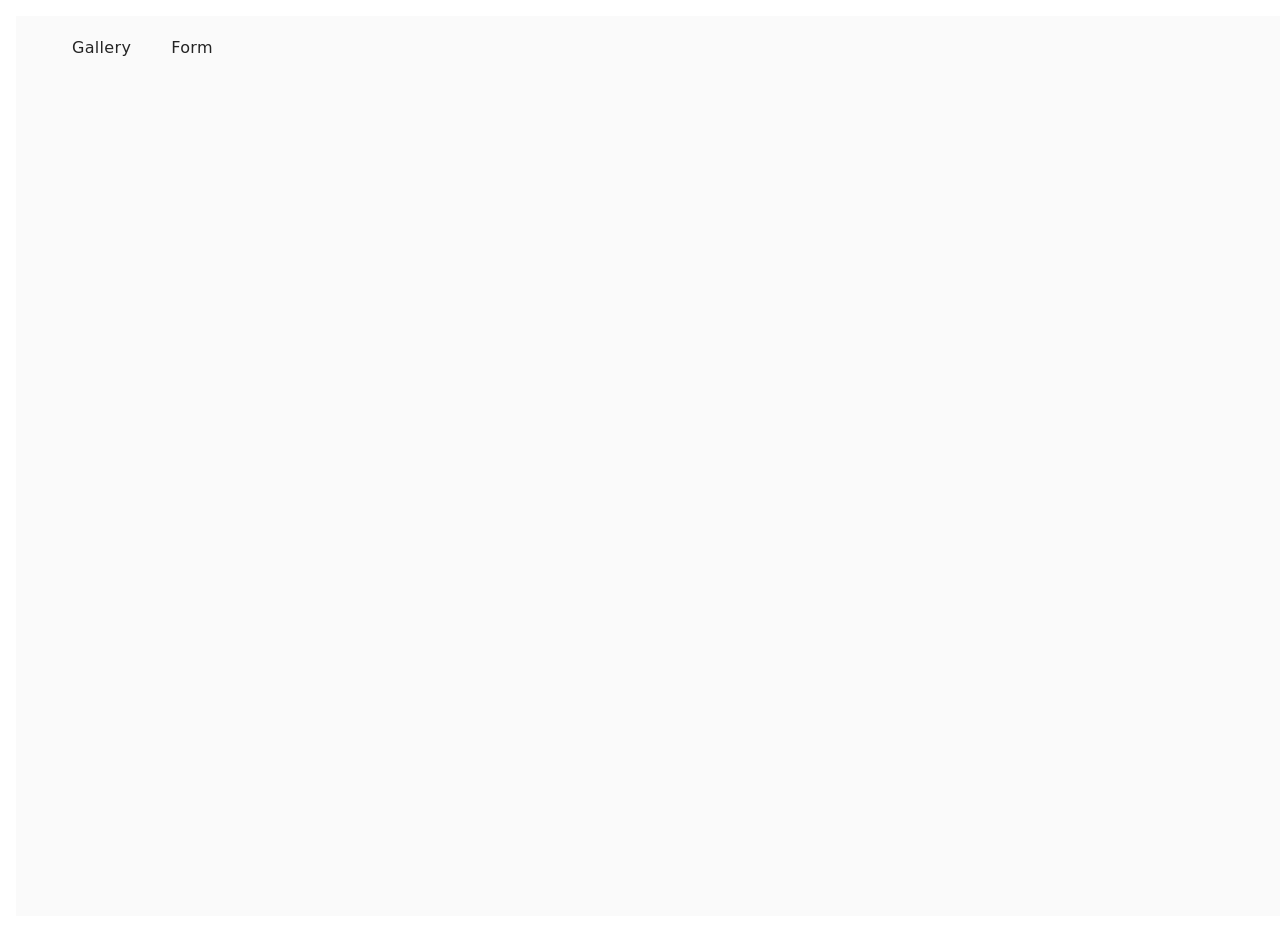
<file: src/index.html>
<!DOCTYPE html>
<html lang="en">
  <head>
    <meta charset="UTF-8" />
    <link rel="icon" type="image/svg+xml" href="/favicon.svg" />
    <meta name="viewport" content="width=device-width, initial-scale=1.0" />
    <title>Vanilla App Template</title>
    <link rel="stylesheet" href="./css/styles.css" />
  </head>
  <body>
    <header class="header">
      <div class="container">
        <nav class="nav">
          <ul class="nav-list">
            <li class="nav-item">
              <a class="nav-link {=$highlight-act}" href="./1-gallery.html"
                >Gallery</a
              >
            </li>
            <li class="nav-item">
              <a class="nav-link {=$highlight-curr}" href="./2-form.html"
                >Form</a
              >
            </li>
          </ul>
        </nav>
      </div>
    </header>

    <main></main>
  </body>
</html>
</file>
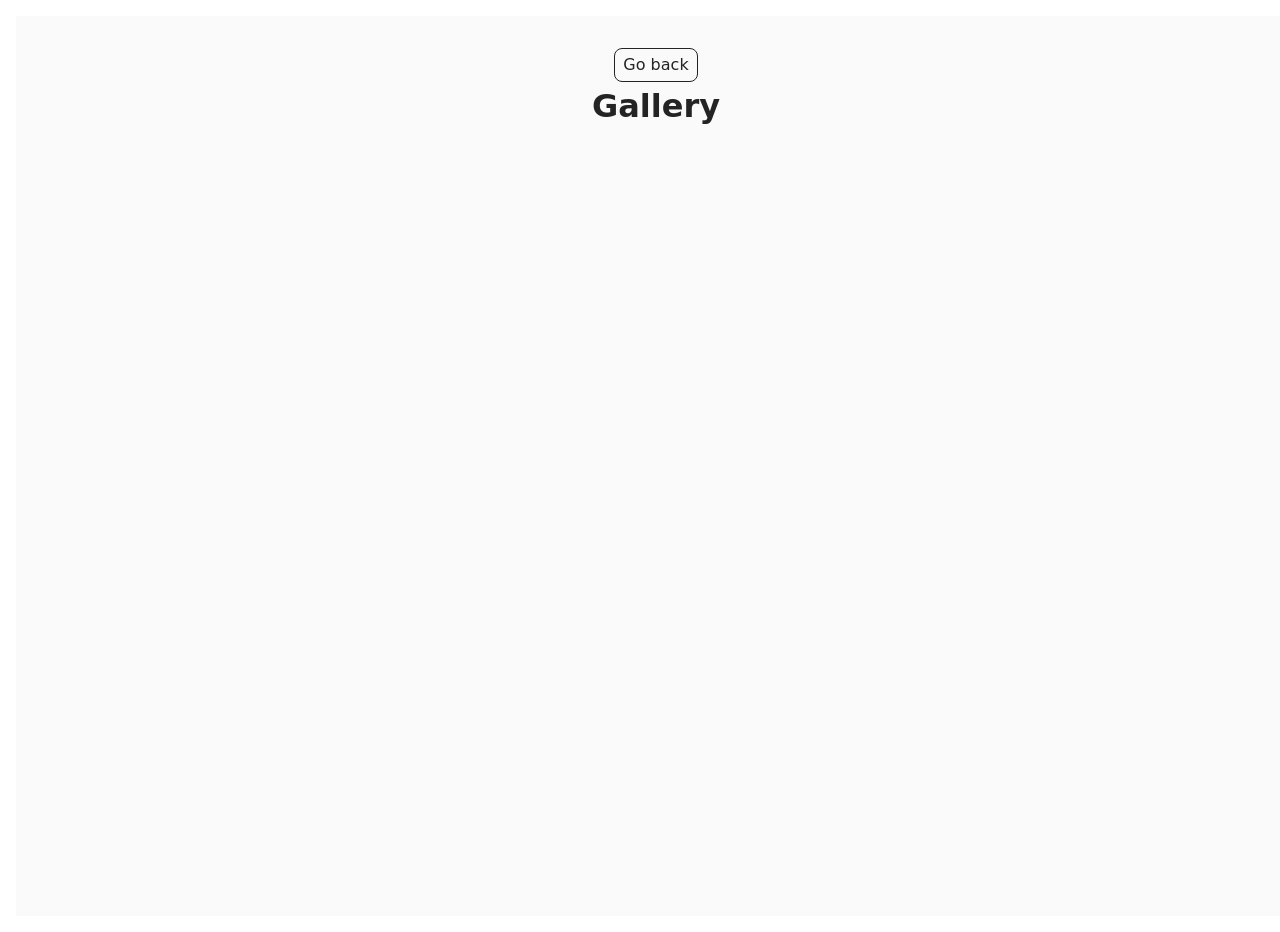
<file: src/1-gallery.html>
<!DOCTYPE html>
<html lang="en">
  <head>
    <meta charset="UTF-8" />
    <meta http-equiv="X-UA-Compatible" content="IE=edge" />
    <meta name="viewport" content="width=device-width, initial-scale=1.0" />
    <title>Gallery</title>
    <link rel="stylesheet" href="./css/styles.css" />
  </head>
  <body>
    <main>
      <div class="container">
        <a class="back-link" href="./index.html">Go back</a>
        <h1 class="main-title">Gallery</h1>
        <ul class="gallery"></ul>
      </div>
    </main>

    <script type="module" src="./js/1-gallery.js"></script>
  </body>
</html>
</file>
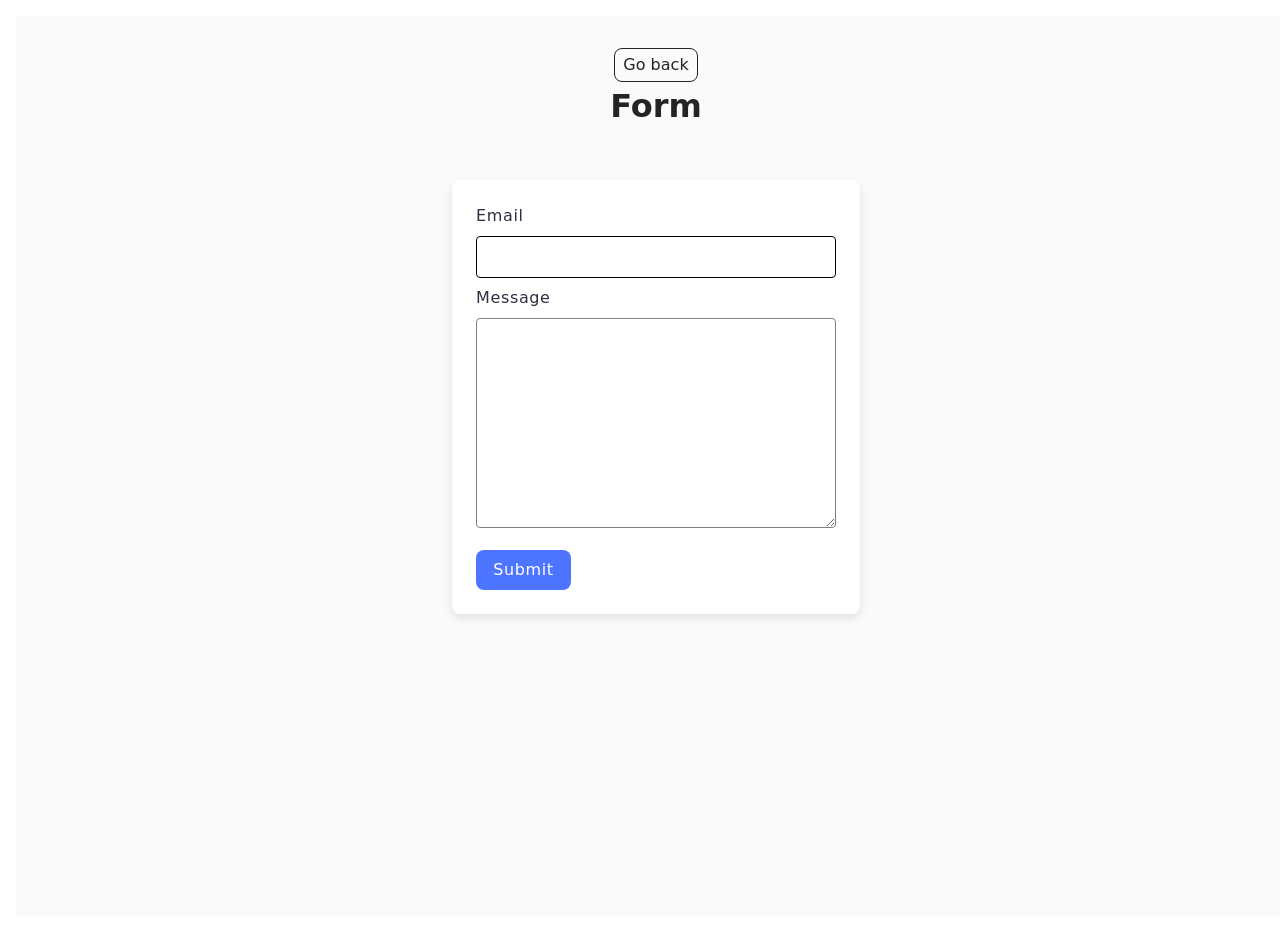
<file: src/2-form.html>
<!DOCTYPE html>
<html lang="en">
  <head>
    <meta charset="UTF-8" />
    <meta http-equiv="X-UA-Compatible" content="IE=edge" />
    <meta name="viewport" content="width=device-width, initial-scale=1.0" />
    <title>Form</title>
    <link rel="stylesheet" href="./css/styles.css" />
  </head>
  <body>
    <main>
      <div class="container">
        <a class="back-link" href="./index.html">Go back</a>
        <h1 class="main-title">Form</h1>
      </div>

      <form class="feedback-form" autocomplete="off">
        <label>
          Email
          <input type="email" name="email" autofocus />
        </label>
        <label>
          Message
          <textarea name="message" rows="8"></textarea>
        </label>
        <button type="submit">Submit</button>
      </form>
    </main>

    <script type="module" src="./js/2-form.js"></script>
  </body>
</html>
</file>
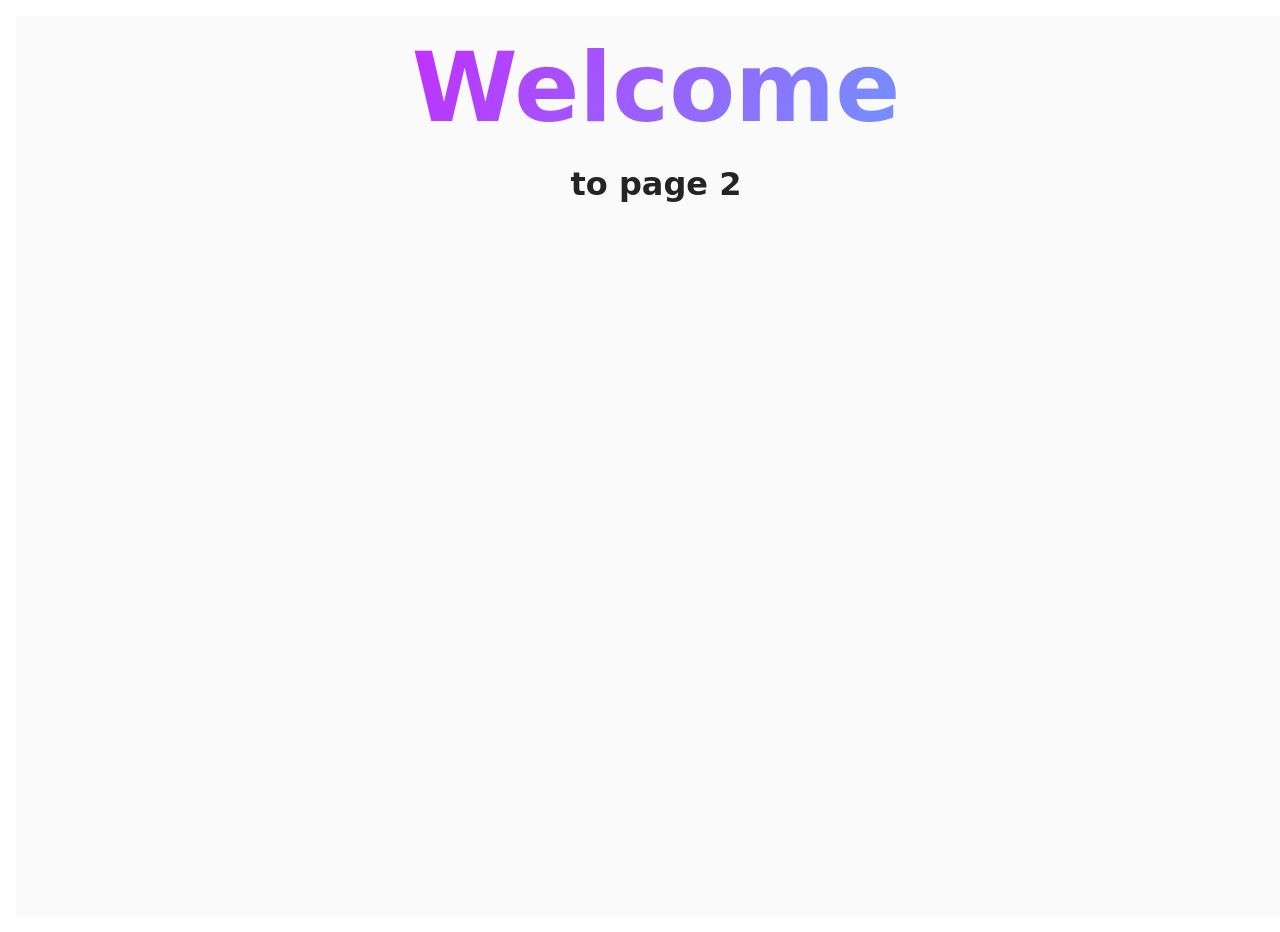
<file: src/page-2.html>
<!DOCTYPE html>
<html lang="en">
  <head>
    <meta charset="UTF-8" />
    <meta http-equiv="X-UA-Compatible" content="IE=edge" />
    <meta name="viewport" content="width=device-width, initial-scale=1.0" />
    <title>Page 2</title>
    <link rel="stylesheet" href="./css/styles.css" />
  </head>
  <body>
    <load
      src="./partials/header.html"
      icon-path="./img/sprite.svg#logo"
      highlight-act="active"
    />

    <main>
      <div class="container">
        <h1 class="main-title">
          <span class="main-title-gradient">Welcome</span> to page 2
        </h1>
        <load src="./partials/back-link.html" />
      </div>
    </main>

    <load src="./partials/footer.html" />
  </body>
</html>
</file>
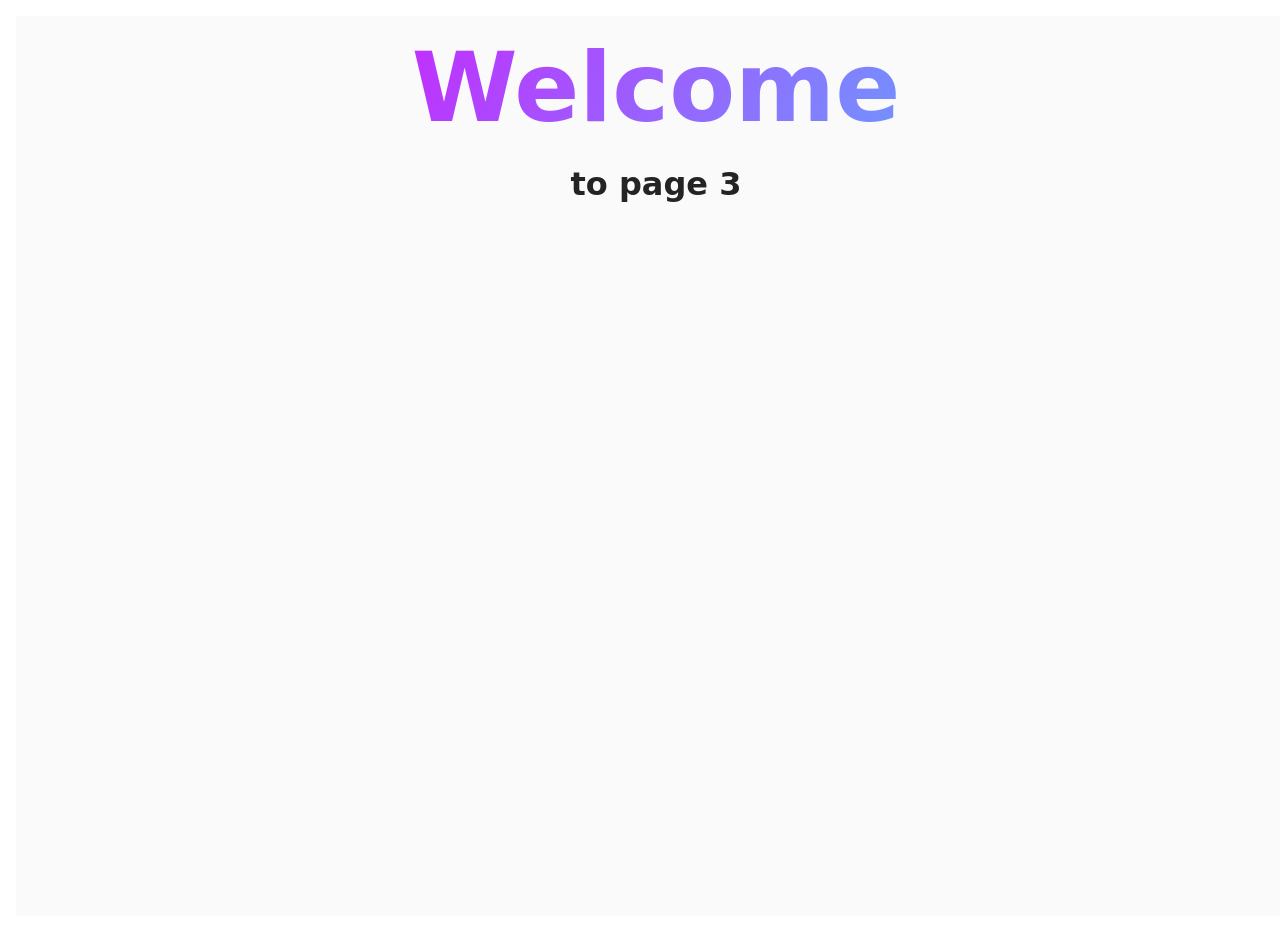
<file: src/page-3.html>
<!DOCTYPE html>
<html lang="en">
  <head>
    <meta charset="UTF-8" />
    <meta http-equiv="X-UA-Compatible" content="IE=edge" />
    <meta name="viewport" content="width=device-width, initial-scale=1.0" />
    <title>Page 3</title>
    <link rel="stylesheet" href="./css/styles.css" />
  </head>
  <body>
    <load
      src="./partials/header.html"
      icon-path="./img/sprite.svg#logo"
      highlight-curr="active"
    />

    <main>
      <div class="container">
        <h1 class="main-title">
          <span class="main-title-gradient">Welcome</span> to page 3
        </h1>
        <load src="./partials/back-link.html" />
      </div>
    </main>

    <load src="./partials/footer.html" />
  </body>
</html>
</file>
<file: src/css/styles.css>
/**
  |============================
  | include css partials with
  | default @import url()
  |============================
*/
/* Common styles */
@import url('./reset.css');
@import url('./base.css');
@import url('./container.css');
@import url('./animations.css');

/* Sections style */
@import url('./header.css');
@import url('./vite-promo.css');
@import url('./badges.css');
@import url('./back-link.css');
@import url('./footer.css');
@import url('./gallery.css');
@import url('./form.css');
</file>
